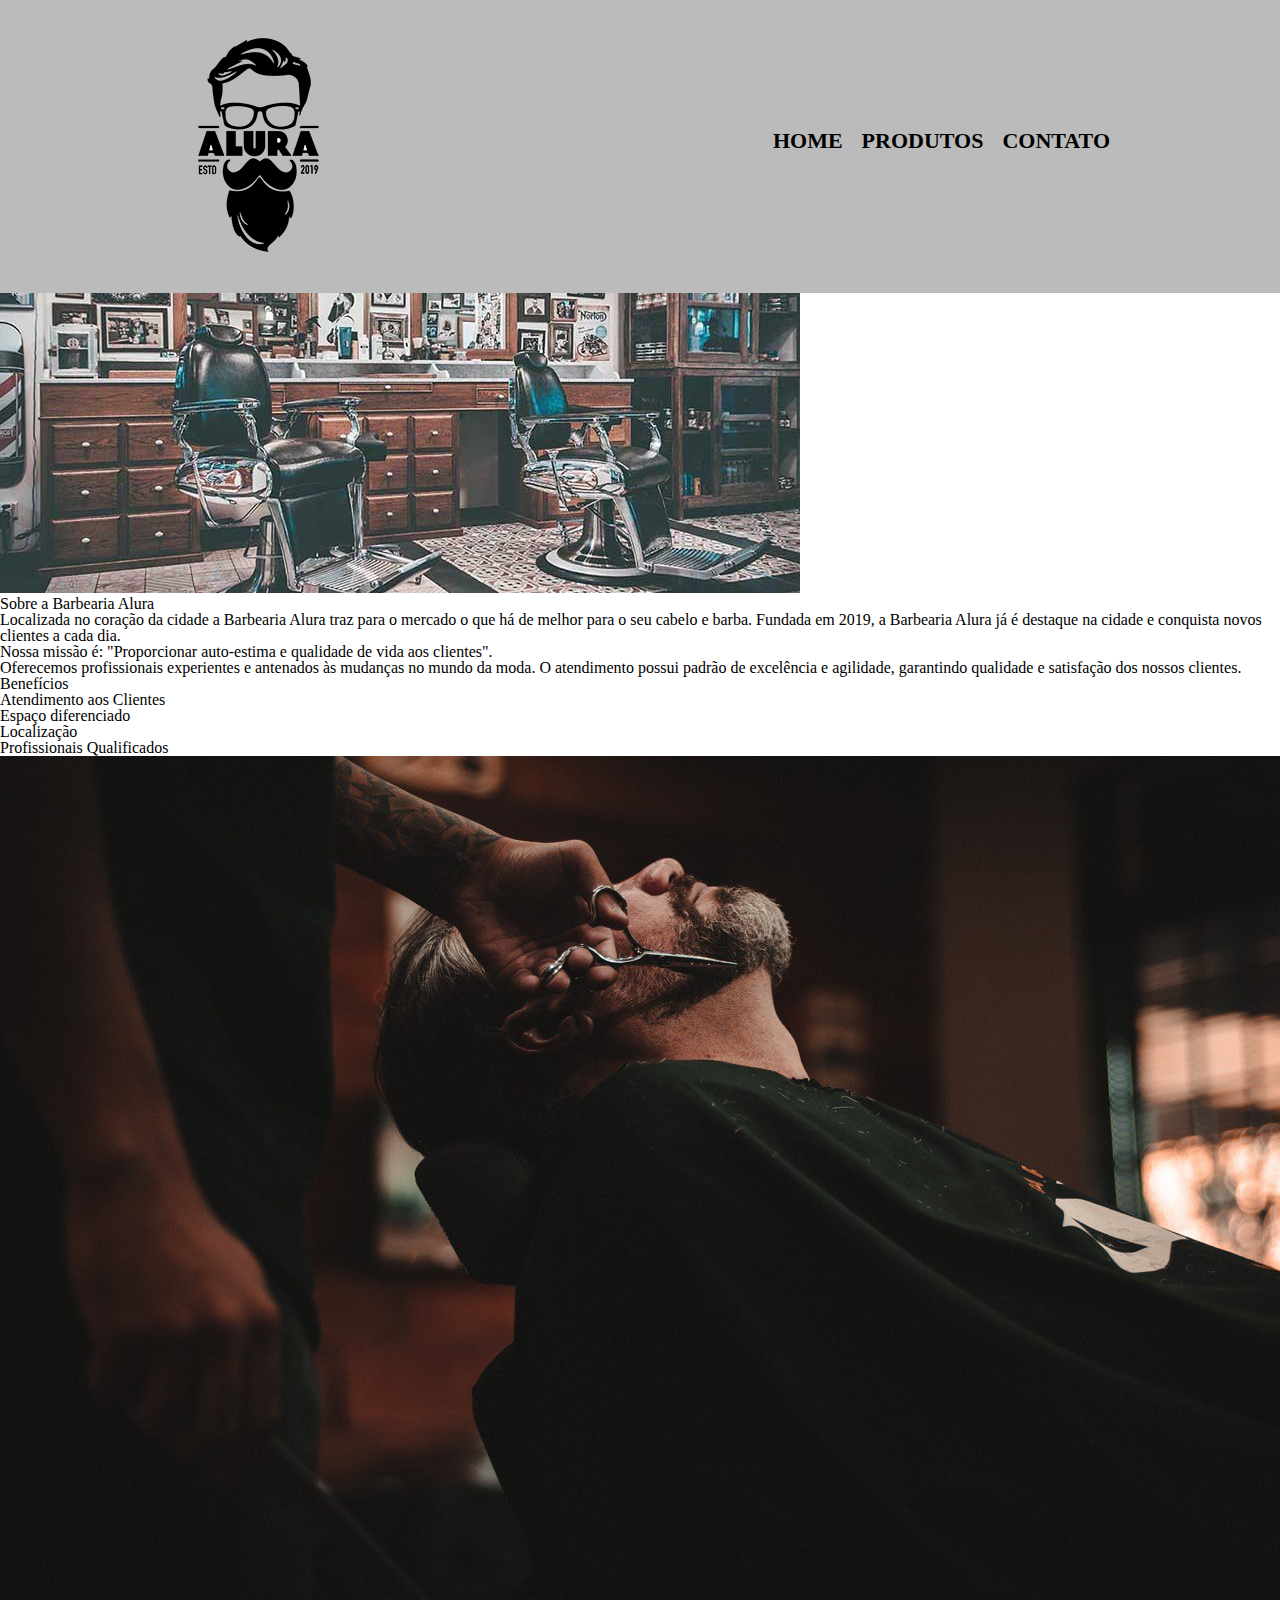
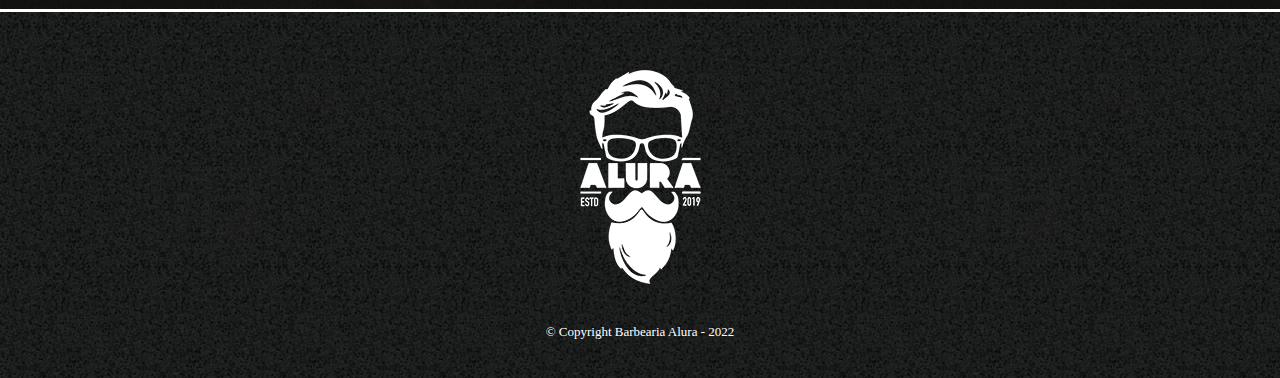
<file: index.html>
<!DOCTYPE html>
<html lang="pt-br">
  <head>
    <meta charset="UTF-8" />
    <title>Barbearia Alura</title>
    <link rel="stylesheet" href="reset.css" />
    <link rel="stylesheet" href="style-home.css" />
  </head>

  <body>
    <header>
      <div class="caixa">
        <h1>
          <img src="logo.png" />
        </h1>
        <nav>
          <ul>
            <li><a href="index.html">Home</a></li>
            <li><a href="produtos.html">Produtos</a></li>
            <li><a href="contato.html">Contato</a></li>
          </ul>
        </nav>
      </div>
    </header>

    <img id="banner" src="banner.jpg" />

    <main>
      <section class="principal">
        <h2 class="titulo-centralizado">Sobre a Barbearia Alura</h2>

        <p>
          Localizada no coração da cidade a
          <strong>Barbearia Alura</strong> traz para o mercado o que há de
          melhor para o seu cabelo e barba. Fundada em 2019, a Barbearia Alura
          já é destaque na cidade e conquista novos clientes a cada dia.
        </p>

        <p id="missao">
          <em
            >Nossa missão é:
            <strong
              >"Proporcionar auto-estima e qualidade de vida aos
              clientes"</strong
            >.</em
          >
        </p>

        <p>
          Oferecemos profissionais experientes e antenados às mudanças no mundo
          da moda. O atendimento possui padrão de excelência e agilidade,
          garantindo qualidade e satisfação dos nossos clientes.
        </p>
      </section>

      <section class="beneficios">
        <h3 class="titulo-centralizado">Benefícios</h3>

        <ul>
          <li class="itens">Atendimento aos Clientes</li>
          <li class="itens">Espaço diferenciado</li>
          <li class="itens">Localização</li>
          <li class="itens">Profissionais Qualificados</li>
        </ul>

        <img src="beneficios.jpg" class="imagembeneficios" />
      </section>
    </main>
    <footer>
      <img src="logo-branco.png" />
      <p class="copyright">&copy; Copyright Barbearia Alura - 2022</p>
    </footer>
  </body>
</html>
</file>
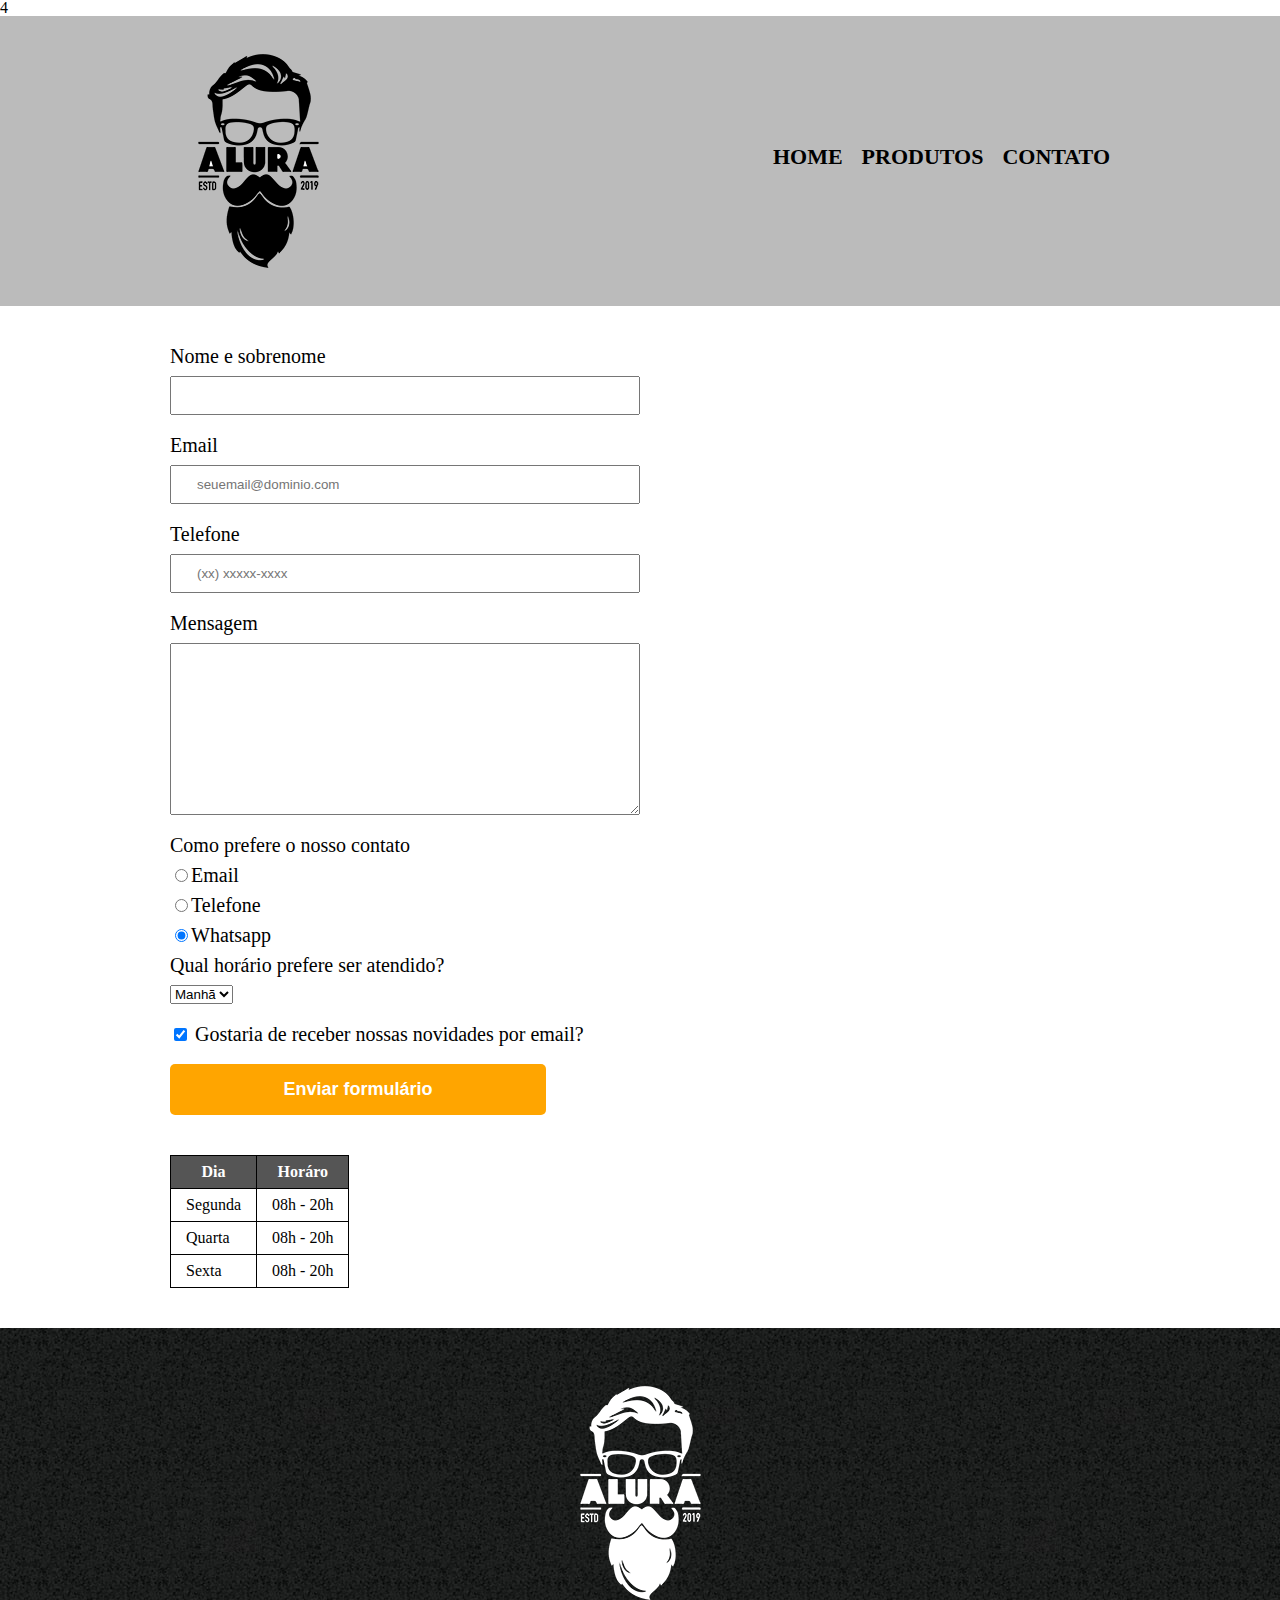
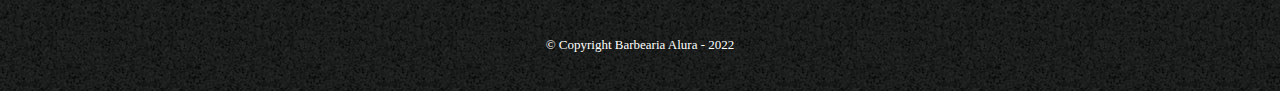
<file: contato.html>
4<!DOCTYPE html>
<html lang="pt-br">
  <head>
    <meta charset="UTF-8" />
    <title>Contato - Barbearia Alura</title>
    <link rel="stylesheet" href="reset.css" />
    <link rel="stylesheet" href="style.css" />
  </head>
  <body>
    <header>
      <div class="caixa">
        <h1>
          <img src="logo.png" alt="Logo da Barbearia Alura" />
        </h1>
        <nav>
          <ul>
            <li><a href="index.html">Home</a></li>
            <li><a href="produtos.html">Produtos</a></li>
            <li><a href="contato.html">Contato</a></li>
          </ul>
        </nav>
      </div>
    </header>

    <main>
      <form>
        <label for="nomesobrenome"> Nome e sobrenome</label>
        <input type="text" id="nomesobrenome" class="input-padrao" required />

        <label for="email">Email</label>
        <input
          type="email"
          id="email"
          class="input-padrao"
          required
          placeholder="seuemail@dominio.com"
        />

        <label for="telefone">Telefone</label>
        <input
          type="teç"
          id="telefone"
          class="input-padrao"
          required
          placeholder="(xx) xxxxx-xxxx"
        />

        <label for="mensagem">Mensagem</label>
        <textarea
          id="mensagem "
          cols="70"
          rows="10"
          class="input-padrao"
          required
        ></textarea>

        <fieldset>
          <legend>Como prefere o nosso contato</legend>
          <label for="radio-email">
            <input
              type="radio"
              name="contato"
              value="email"
              id="radio-email"
            />Email</label
          >

          <label for="radio-telefone">
            <input
              type="radio"
              name="contato"
              value="telefone"
              id="radio-telefone"
            />Telefone</label
          >

          <label for="radio-whatsapp">
            <input
              type="radio"
              name="contato"
              value="whatsapp"
              id="radio-whatsapp"
              checked
            />Whatsapp</label
          >
        </fieldset>

        <fieldset>
          <legend>Qual horário prefere ser atendido?</legend>
          <select>
            <option>Manhã</option>
            <option>Tarde</option>
            <option>Noite</option>
          </select>
        </fieldset>

        <label class="checkbox">
          <input type="checkbox" checked /> Gostaria de receber nossas novidades
          por email?</label
        >

        <input type="submit" value="Enviar formulário" class="enviar" />
      </form>

      <table>
        <thead>
          <tr>
            <th>Dia</th>
            <th>Horáro</th>
          </tr>
        </thead>
        <tbody>
          <tr>
            <td>Segunda</td>
            <td>08h - 20h</td>
          </tr>
          <tr>
            <td>Quarta</td>
            <td>08h - 20h</td>
          </tr>
          <tr>
            <td>Sexta</td>
            <td>08h - 20h</td>
          </tr>
        </tbody>
      </table>
    </main>

    <footer>
      <img src="logo-branco.png" alt="Logo da Barbearia Alura" />
      <p class="copyright">&copy; Copyright Barbearia Alura - 2022</p>
    </footer>
  </body>
</html>
</file>
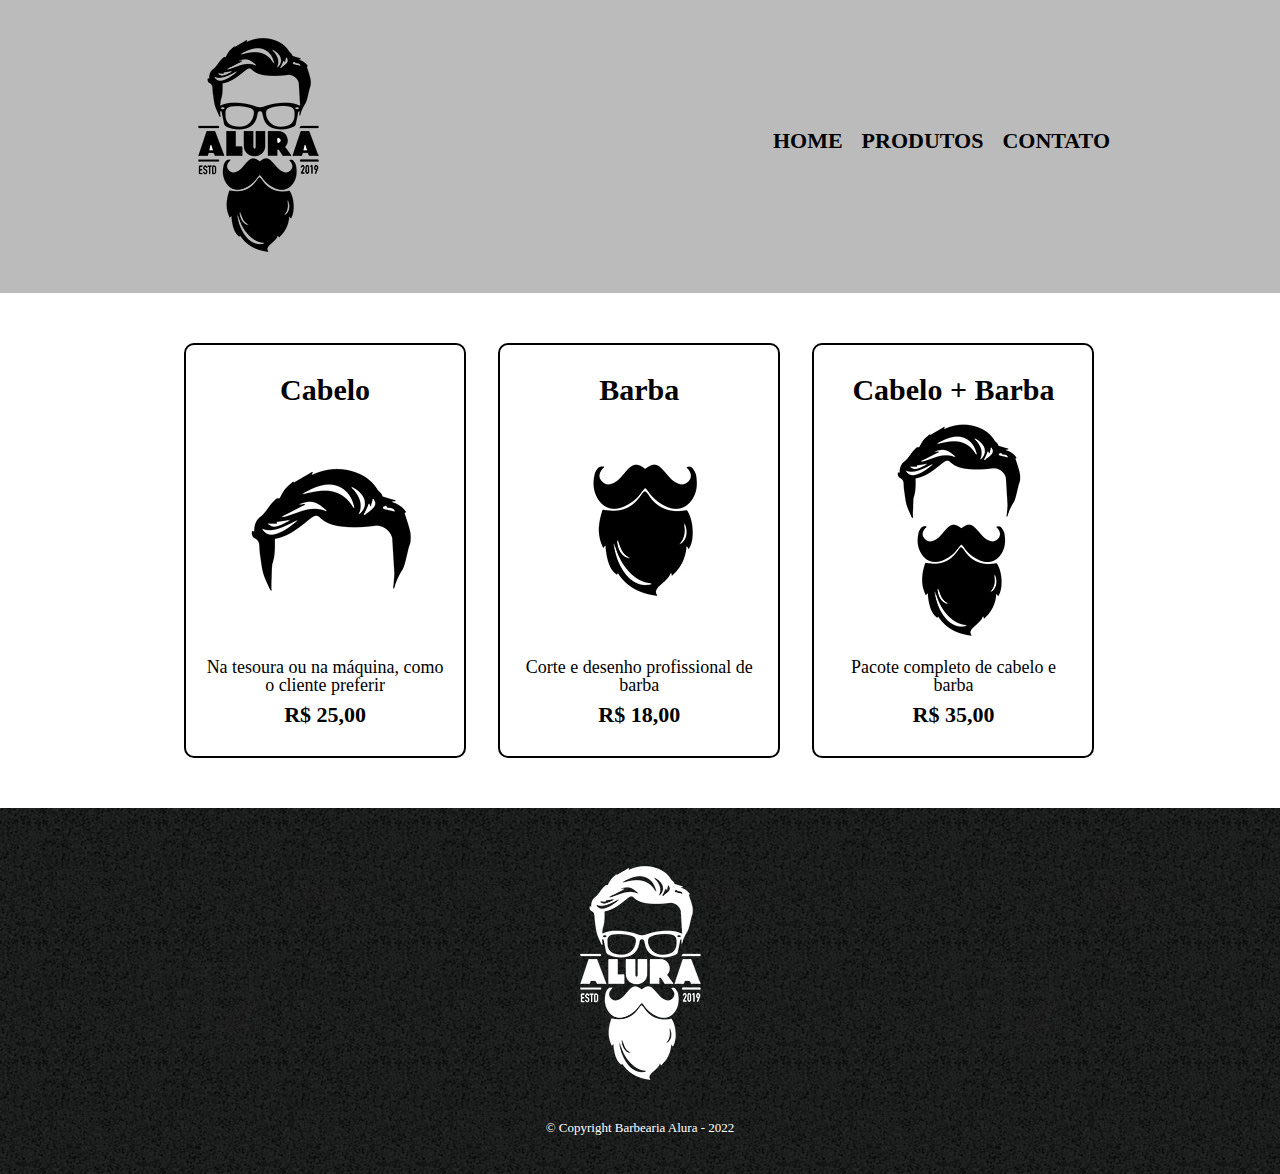
<file: produtos.html>
<!DOCTYPE html>
<html lang="pt-br">
  <head>
    <meta charset="UTF-8" />
    <title>Produtos - Barbearia Alura</title>
    <link rel="stylesheet" href="reset.css" />
    <link rel="stylesheet" href="style-home.css" />
  </head>
  <body>
    <header>
      <div class="caixa">
        <h1>
          <img src="logo.png" />
        </h1>
        <nav>
          <ul>
            <li><a href="index.html">Home</a></li>
            <li><a href="produtos.html">Produtos</a></li>
            <li><a href="contato.html">Contato</a></li>
          </ul>
        </nav>
      </div>
    </header>

    <main>
      <ul class="produtos">
        <li>
          <h2>Cabelo</h2>
          <img src="cabelo.jpg" />
          <p class="produto-descricao">
            Na tesoura ou na máquina, como o cliente preferir
          </p>
          <p class="produto-preco">R$ 25,00</p>
        </li>
        <li>
          <h2>Barba</h2>
          <img src="barba.jpg" />
          <p class="produto-descricao">Corte e desenho profissional de barba</p>
          <p class="produto-preco">R$ 18,00</p>
        </li>
        <li>
          <h2>Cabelo + Barba</h2>
          <img src="cabelo+barba.jpg" />
          <p class="produto-descricao">Pacote completo de cabelo e barba</p>
          <p class="produto-preco">R$ 35,00</p>
        </li>
      </ul>
    </main>
    <footer>
      <img src="logo-branco.png" />
      <p class="copyright">&copy; Copyright Barbearia Alura - 2022</p>
    </footer>
  </body>
</html>
</file>
<file: style-home.css>
header {
  background: #bbbbbb;
  padding: 20px 0;
}

.caixa {
  position: relative;
  width: 940px;
  margin: 0 auto;
}

nav {
  position: absolute;
  top: 110px;
  right: 0;
}

nav li {
  display: inline;
  margin: 0 0 0 15px;
}

nav a {
  text-transform: uppercase;
  color: #000000;
  font-weight: bold;
  font-size: 22px;
  text-decoration: none;
}

nav a:hover {
  color: #c78c19;
  text-decoration: underline;
}

.produtos {
  width: 940px;
  margin: 0 auto;
  padding: 50px 0;
}

.produtos li {
  display: inline-block;
  text-align: center;
  width: 30%;
  vertical-align: top;
  margin: 0 1.5%;
  padding: 30px 20px;
  box-sizing: border-box;
  border: 2px solid #000000;
  border-radius: 10px;
}

.produtos li:hover {
  border-color: #c78c19;
}

.produtos li:active {
  border-color: #088c09;
}

.produtos li:hover h2 {
  font-size: 34px;
}

.produtos h2 {
  font-size: 30px;
  font-weight: bold;
}

.produto-descricao {
  font-size: 18px;
}

.produto-preco {
  font-size: 22px;
  font-weight: bold;
  margin-top: 10px;
}

footer {
  text-align: center;
  background: url("bg.jpg");
  padding: 40px 0;
}

.copyright {
  color: #ffff;
  font-size: 13px;
  margin: 20px 0 0;
}
</file>
<file: style.css>
header {
  background: #bbbbbb;
  padding: 20px 0;
}

.caixa {
  position: relative;
  width: 940px;
  margin: 0 auto;
}

nav {
  position: absolute;
  top: 110px;
  right: 0;
}

nav li {
  display: inline;
  margin: 0 0 0 15px;
}

nav a {
  text-transform: uppercase;
  color: #000000;
  font-weight: bold;
  font-size: 22px;
  text-decoration: none;
}

nav a:hover {
  color: #c78c19;
  text-decoration: underline;
}

.produtos {
  width: 940px;
  margin: 0 auto;
  padding: 50px 0;
}

.produtos li {
  display: inline-block;
  text-align: center;
  width: 30%;
  vertical-align: top;
  margin: 0 1.5%;
  padding: 30px 20px;
  box-sizing: border-box;
  border: 2px solid #000000;
  border-radius: 10px;
}

.produtos li:hover {
  border-color: #c78c19;
}

.produtos li:active {
  border-color: #088c09;
}

.produtos li:hover h2 {
  font-size: 34px;
}

.produtos h2 {
  font-size: 30px;
  font-weight: bold;
}

.produto-descricao {
  font-size: 18px;
}

.produto-preco {
  font-size: 22px;
  font-weight: bold;
  margin-top: 10px;
}

footer {
  text-align: center;
  background: url("bg.jpg");
  padding: 40px 0;
}

.copyright {
  color: #ffff;
  font-size: 13px;
  margin: 20px 0 0;
}

main {
  width: 940px;
  margin: 0 auto;
}

form {
  margin: 40px 0;
}

form label,
form legend {
  display: block;
  font-size: 20px;
  margin: 0 0 10px;
}

.input-padrao {
  display: block;
  margin: 0 0 20px;
  padding: 10px 25px;
  width: 50%;
}

.checkbox {
  margin: 20px 0;
}

.enviar {
  width: 40%;
  padding: 15px 0;
  background: orange;
  color: white;
  font-weight: bold;
  font-size: 18px;
  border: none;
  border-radius: 5px;
  transition: 1s all;
  cursor: pointer;
}

.enviar:hover {
  background: darkorange;
  transform: scale(1.2);
}

table {
  margin: 20px 0 40px;
}

thead {
  background: #555555;
  color: white;
  font-weight: bold;
}

td,
th {
  border: 1px solid #000000;
  padding: 8px 15px;
}
</file>
